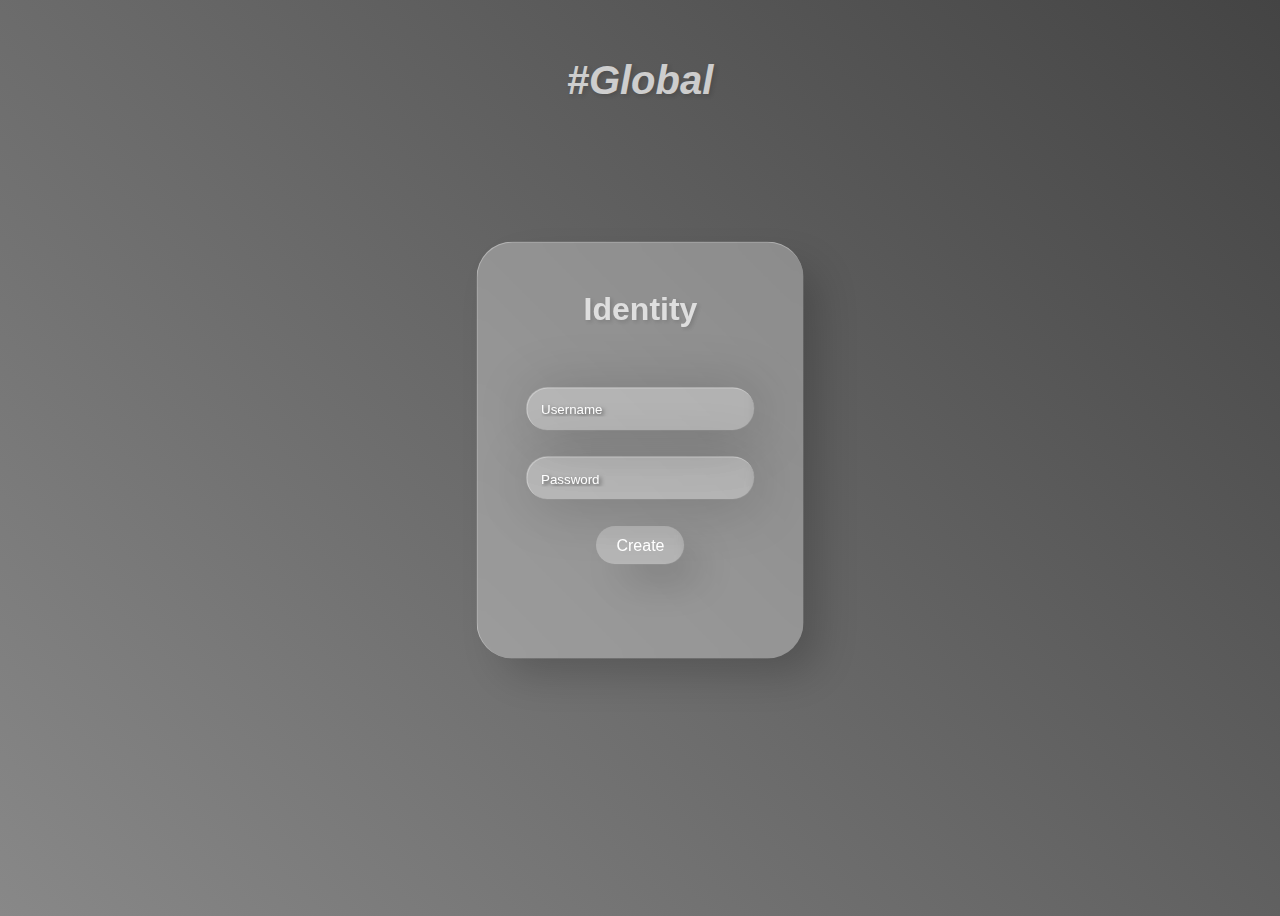
<file: app/index.html>
<!DOCTYPE html>
<html lang="en">
<head>
  <meta charset="UTF-8">
  <meta name="viewport" content="width=device-width, initial-scale=1.0, maximum-scale=1.0, user-scalable=no">
  <title>#Sasta chat v0.7alpha</title>
  <link rel="stylesheet" type="text/css" href="../styles/style.css">
  <link rel="stylesheet" href="https://fonts.googleapis.com/css2?family=Material+Symbols+Rounded:opsz,wght,FILL,GRAD@48,400,1,0"/>
  <script src="https://ajax.googleapis.com/ajax/libs/jquery/3.5.1/jquery.min.js"></script>
</head>
<body onload="allCheck()">
<div class="chatc">
  <div class="drawer">
    <img id='pfp' src="">
    <span class="avCh">Change</span>
    <input id='toChange' class="nameCh" placeholder="New Username"></input>
    <div class="nameEdit">
      <span>Edit</span>
      <span id="pn" class="material-symbols-rounded">draw</span>
    </div>
  </div>
  <header>
    <span id="menu" class="material-symbols-rounded">menu</span> 
    <h2>@ Global v1.2a</h2>
  </header>
  <div class="chatbox" id="holder">
    <div id="chatbox"></div>
  </div>
  <div class="wrapper">
    <textarea type="text" id="message" placeholder="Send a txt..." required></textarea>
    <span id="send-btn" class="material-symbols-rounded">send</span> 
  </div>
</div>
  <script src="../scripts/script.js"></script>
</body>
</html>
</file>
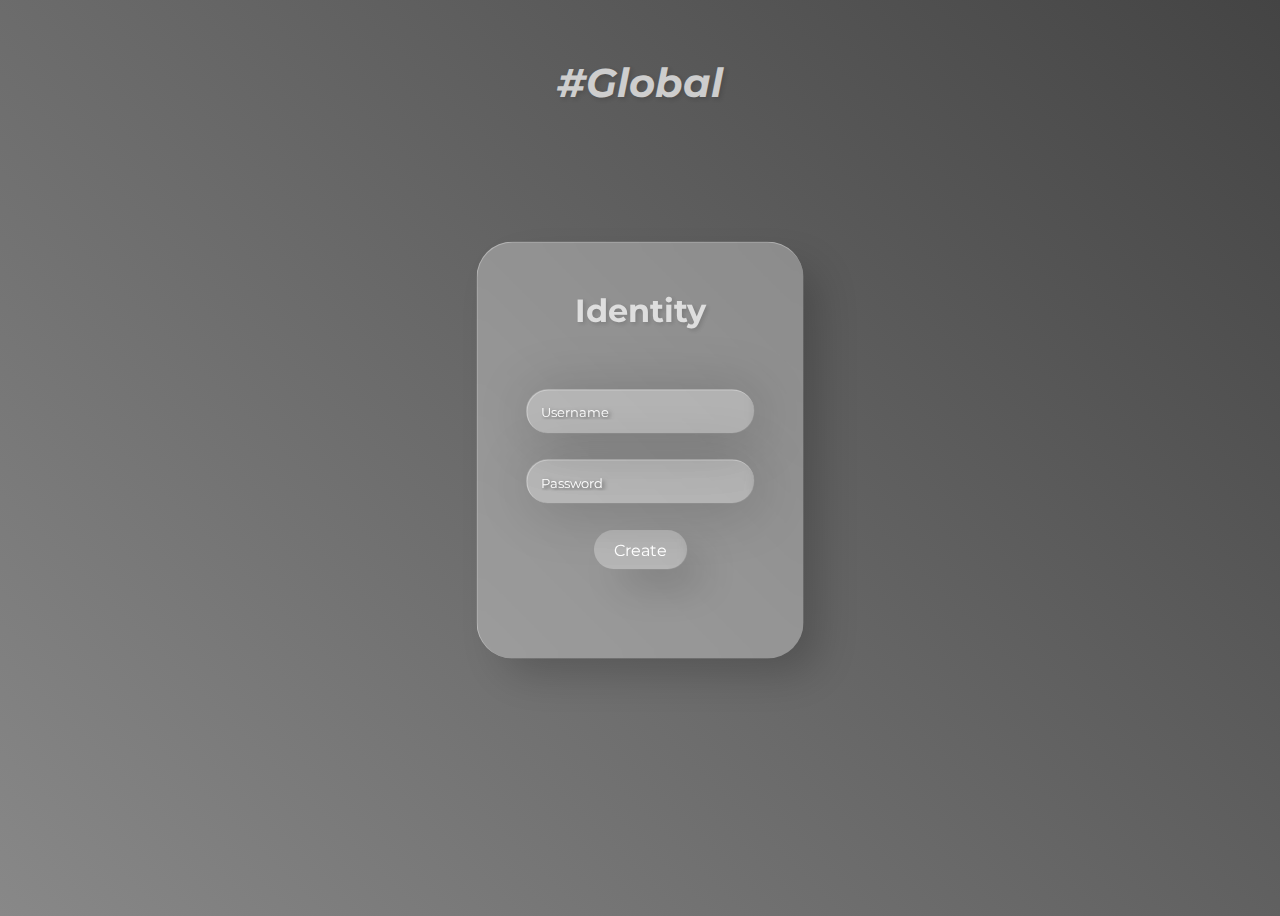
<file: identity/index.html>
<!DOCTYPE html>
<html>
<head>
  <title>New Identity</title> 
  <meta http-equiv="CONTENT-TYPE" content="text/html; charset=UTF-8">
  <meta name="viewport" content="width=device-width, initial-scale=1.0">
  <link rel="stylesheet" href="../styles/login.css"/>
  <link rel="stylesheet" href="https://cdnjs.cloudflare.com/ajax/libs/font-awesome/4.7.0/css/font-awesome.min.css"/>
  <link rel="stylesheet" href="https://fonts.googleapis.com/css2?family=Montserrat:wght@300;400;500&display=swap"/>
</head>
<body onload="allCheck()">
  <div class="title">#Global</div>
  <div class="container">
   <form> 
    <h2>Identity</h2>
      <input id="username" placeholder="Username"></input>
      <input id="pass" placeholder="Password"></input>
      <span id="create">Create</span>
    </form>
  </div>
  <script src="../scripts/login.js"></script>
</body>
</html>
</file>
<file: styles/style.css>
@import url('https://fonts.googleapis.com/css2?family=Poppins:wght@400;500;600&display=swap');
* {
  margin: 0;
  padding: 0;
  user-select: none;
  box-sizing: border-box;
  font-family: "Poppins", sans-serif;
}

@keyframes slideInFromLeft {from {transform: translateX(-100%);} to {transform: translateX(0);}}
@keyframes slideOutToRight {from {transform: translateX(0);} to {transform: translateX(100%);}}
@keyframes fadeIn {from {opacity: 0;} to {opacity: 1;}}
@keyframes fadeOut {from {opacity: 1;} to {opacity: 0;}}
html {
  background: black;
}
body {
  background: black;
  justify-content: center;
  align-items: center;
  position: fixed;
  overflow-y: scroll;
  height: 100vh;
  margin: 0;
  display: flex;
  flex-direction: column;
}
.chatc {
  position: relative;
  background: whitesmoke;
  overflow-y: auto;
  width: 100vw;
  flex: 1;
  box-sizing: border-box;
}
.chatc header {
  background: #000;
  display: flex;
  padding: 3px 0;
  border-bottom: 2px solid #ccc;
  position: fixed;
  width: 100%;
  z-index: 1;
}
.chatc header h2 {
  font-style: italic;
  color: whitesmoke;
  font-size: 2.4rem;
  font-weight: bold;
  margin-left: 10px;
}
.chatc header #menu {
  font-style: normal;
  color: whitesmoke;
  font-size: 2.4rem;
  font-weight: bold;
  margin-top: 10px;
}
.chatbox {
  display: flex;
  background: black;
  box-sizing: border-box;
  overflow-y: scroll;
  scroll-behavior: smooth;
  min-height: calc(100%);
  word-wrap: break-word;
  padding: 15px 20px 70px;
}
.chatbox .texts {
  color: white;
}
.wrapper {
  display: flex; 
  gap: 5px;
  width: 100%;
  background: #000;
  padding: 3px 20px;
  border-top: 1px solid #ccc;
  position: fixed;
  bottom: 0;
}
.wrapper textarea {
  background: #000;
  color: white;
  height: 55px;
  width: calc(100% - 40px);
  border: none;
  outline: none;
  resize: none;
  max-height: 180px;
  padding: 15px 15px 15px 0;
  font-size: 0.95rem;
}
.wrapper span {
  align-self: flex-end;
  color: whitesmoke;
  cursor: auto;
  user-select: none;
  height: 55px;
  display: flex;
  visibility: hidden;
  align-items: center;
  font-size: 2.35rem;
}
.wrapper textarea:valid ~ span {
  visibility: visible;
  animation: slideInFromLeft 0.5s, fadeIn 0.5s;
}

.rMessage {
  display: flex;
  align-items: flex-start;
}

.rAvatar {
  width: 40px;
  height: 40px;
  border-radius: 50%;
  align-self: flex-start;
  margin-bottom: 20px;
  transform: translate(-10px, 3px);
}

.rUsername {
  font-weight: 20;
  color: white;
  align-self: flex-end;
}

.rMessageText {
  color: #dcddde;
  margin: 0;
}

.rMessageContent {
  animation: slideOutToRight 0.5s, fadeIn 0.5s;
  padding: -2px;
}
.rMessageContentHistory {
  padding: -2px;
}
.drawer {
  height: 100%;
  width: 0;
  position: fixed;
  z-index: 1;
  display: flex;
  flex-direction: column;
  top: 0;
  left: 0;
  background-color: #111;
  overflow-x: hidden;
  padding-top: 60px;
  transition: width 0.5s;
  justify-content: center;
  align-items: center;
}
.drawer img {
  position: relative;
  border-radius: 50%;
  margin-top: -350px;
  max-height: 60%;
  max-width: 60%;
  border: 2px solid white;
  transition: top 0.3s;
}
.drawer .avCh {
  border: 2px solid white;
  color: whitesmoke;
  margin-top: 25px;
  font-weight: bold;
  padding: 10px 40px 10px;
  border-radius: 30px;
  transition: 0.3s;
} 
.drawer input {
  border: none;
  resize: none;
  outline: none;
  border-bottom: 2px solid white;
  background-color: transparent;
  margin-top: 25px;
  color: white;
}
.drawer .nameEdit {
  display: flex;
  flex-direction: row;
  gap: 5px;
  color: whitesmoke;
  margin-top: 25px;
  border: 2px solid white;
  border-radius: 30px;
  padding: 6px 20px 6px;
  justify-content: center;
  align-items: center;
  font-weight: bold;
}
</file>
<file: styles/login.css>
body {background: linear-gradient(45deg,#888,#444);height: 100vh;font-family: "Montserrat",sans-serif }.title {font-weight: 700;position: relative;color: #fff;opacity: .7;padding: 50px;font-size: 2.5rem;text-shadow: 2px 2px 4px rgba(0,0,0,.2);font-style: italic;text-align: center }.container {position: absolute;transform: translate(-50%,-50%);top: 50%;left: 50% }.container form {background: rgba(255,255,255,.3);padding: 3em;height: 320px;width: 230px;margin: 5px;border-radius: 36px;border-left: 1px solid rgba(255,255,255,.3);border-top: 1px solid rgba(255,255,255,.3);backdrop-filter: blur(10px);box-shadow: 20px 20px 40px -6px rgba(0,0,0,.2);text-align: center;position: relative;transition: all 0.2s ease-in-out }form input {background: transparent;width: 200px;padding: 1em;margin-bottom: 2em;border: none;border-left: 1px solid rgba(255,255,255,.3);border-top: 1px solid rgba(255,255,255,.3);border-radius: 5000px;backdrop-filter: blur(4px);box-shadow: 4px 4px 60px rgba(0,0,0,.2);font-family: Montserrat,sans-serif;font-weight: 500;transition: all 0.2s ease-in-out;text-shadow: 2px 2px 4px rgba(0,0,0,.2) }.container h2 {font-weight: 700;color: #fff;opacity: .7;font-size: 2rem;margin-top: 0;margin-bottom: 60px;text-shadow: 2px 2px 4px rgba(0,0,0,.2) }form span {background: transparent;border: none;box-shadow: 20px 20px 40px -6px rgba(0,0,0,.2);position: relative;display: inline-block;padding: 10px 20px;backdrop-filter: blur(4px);border-radius: 20px;color: #fff;font-size: 1rem }span:hover {box-shadow: 20px 20px 40px -6px rgba(0,0,0,0) }form input::placeholder {font-family: Montserrat,sans-serif;font-weight: 400;color: #fff;text-shadow: 2px 2px 4px rgba(0,0,0,.6) }input:focus,select:focus,textarea:focus,button:focus {outline: none }
</file>
